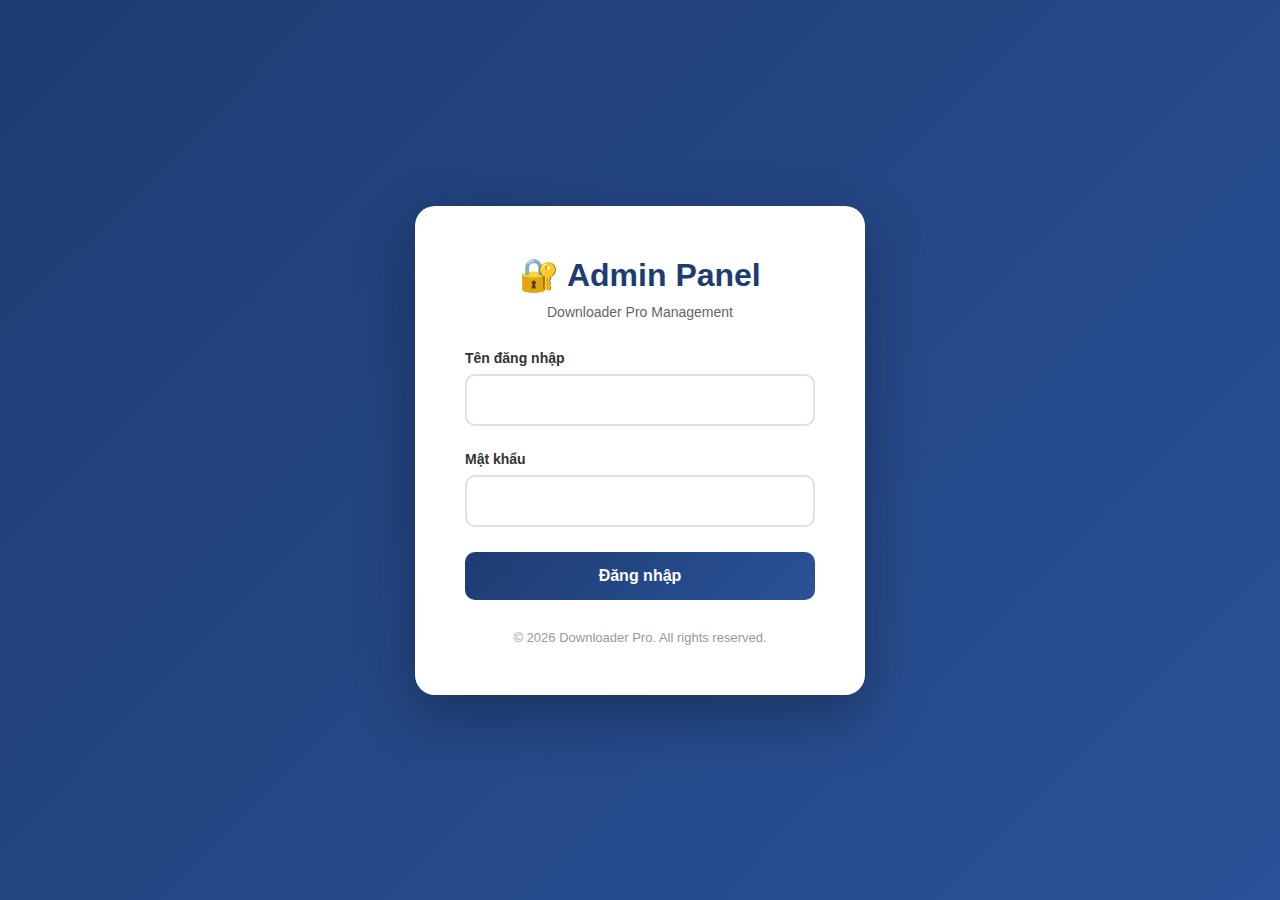
<file: templates/admin_login.html>
<!DOCTYPE html>
<html lang="vi">
<head>
    <meta charset="UTF-8">
    <meta name="viewport" content="width=device-width, initial-scale=1.0">
    <title>Admin Login - Downloader Pro</title>
    <style>
        * { margin: 0; padding: 0; box-sizing: border-box; }
        body {
            font-family: -apple-system, BlinkMacSystemFont, 'Segoe UI', Roboto, sans-serif;
            background: linear-gradient(135deg, #1e3c72 0%, #2a5298 100%);
            min-height: 100vh;
            display: flex;
            align-items: center;
            justify-content: center;
        }
        .login-container {
            background: white;
            border-radius: 20px;
            box-shadow: 0 20px 60px rgba(0,0,0,0.3);
            padding: 50px;
            width: 100%;
            max-width: 450px;
        }
        .logo {
            text-align: center;
            margin-bottom: 30px;
        }
        .logo h1 {
            color: #1e3c72;
            font-size: 32px;
            margin-bottom: 10px;
        }
        .logo p {
            color: #666;
            font-size: 14px;
        }
        .form-group {
            margin-bottom: 25px;
        }
        .form-group label {
            display: block;
            color: #333;
            font-weight: 600;
            margin-bottom: 8px;
            font-size: 14px;
        }
        .form-group input {
            width: 100%;
            padding: 15px;
            border: 2px solid #e0e0e0;
            border-radius: 10px;
            font-size: 16px;
            transition: all 0.3s;
        }
        .form-group input:focus {
            outline: none;
            border-color: #2a5298;
        }
        .btn-login {
            width: 100%;
            padding: 15px;
            background: linear-gradient(135deg, #1e3c72 0%, #2a5298 100%);
            color: white;
            border: none;
            border-radius: 10px;
            font-size: 16px;
            font-weight: 600;
            cursor: pointer;
            transition: transform 0.2s;
        }
        .btn-login:hover {
            transform: translateY(-2px);
            box-shadow: 0 5px 20px rgba(30, 60, 114, 0.4);
        }
        .error {
            background: #fee;
            color: #c33;
            padding: 12px;
            border-radius: 8px;
            margin-bottom: 20px;
            font-size: 14px;
            display: none;
        }
        .error.show {
            display: block;
        }
        .footer {
            text-align: center;
            margin-top: 30px;
            color: #999;
            font-size: 13px;
        }
    </style>
</head>
<body>
    <div class="login-container">
        <div class="logo">
            <h1>🔐 Admin Panel</h1>
            <p>Downloader Pro Management</p>
        </div>
        
        <div id="error" class="error"></div>
        
        <form id="loginForm">
            <div class="form-group">
                <label for="username">Tên đăng nhập</label>
                <input type="text" id="username" name="username" required autocomplete="username">
            </div>
            
            <div class="form-group">
                <label for="password">Mật khẩu</label>
                <input type="password" id="password" name="password" required autocomplete="current-password">
            </div>
            
            <button type="submit" class="btn-login">Đăng nhập</button>
        </form>
        
        <div class="footer">
            © 2026 Downloader Pro. All rights reserved.
        </div>
    </div>

    <script>
        document.getElementById('loginForm').addEventListener('submit', async (e) => {
            e.preventDefault();
            
            const username = document.getElementById('username').value;
            const password = document.getElementById('password').value;
            const errorDiv = document.getElementById('error');
            
            try {
                const response = await fetch('/admin/login', {
                    method: 'POST',
                    headers: { 'Content-Type': 'application/json' },
                    body: JSON.stringify({ username, password })
                });
                
                const data = await response.json();
                
                if (data.success) {
                    window.location.href = '/admin/dashboard';
                } else {
                    errorDiv.textContent = data.error || 'Đăng nhập thất bại';
                    errorDiv.classList.add('show');
                }
            } catch (error) {
                errorDiv.textContent = 'Lỗi kết nối. Vui lòng thử lại.';
                errorDiv.classList.add('show');
            }
        });
    </script>
</body>
</html>
</file>
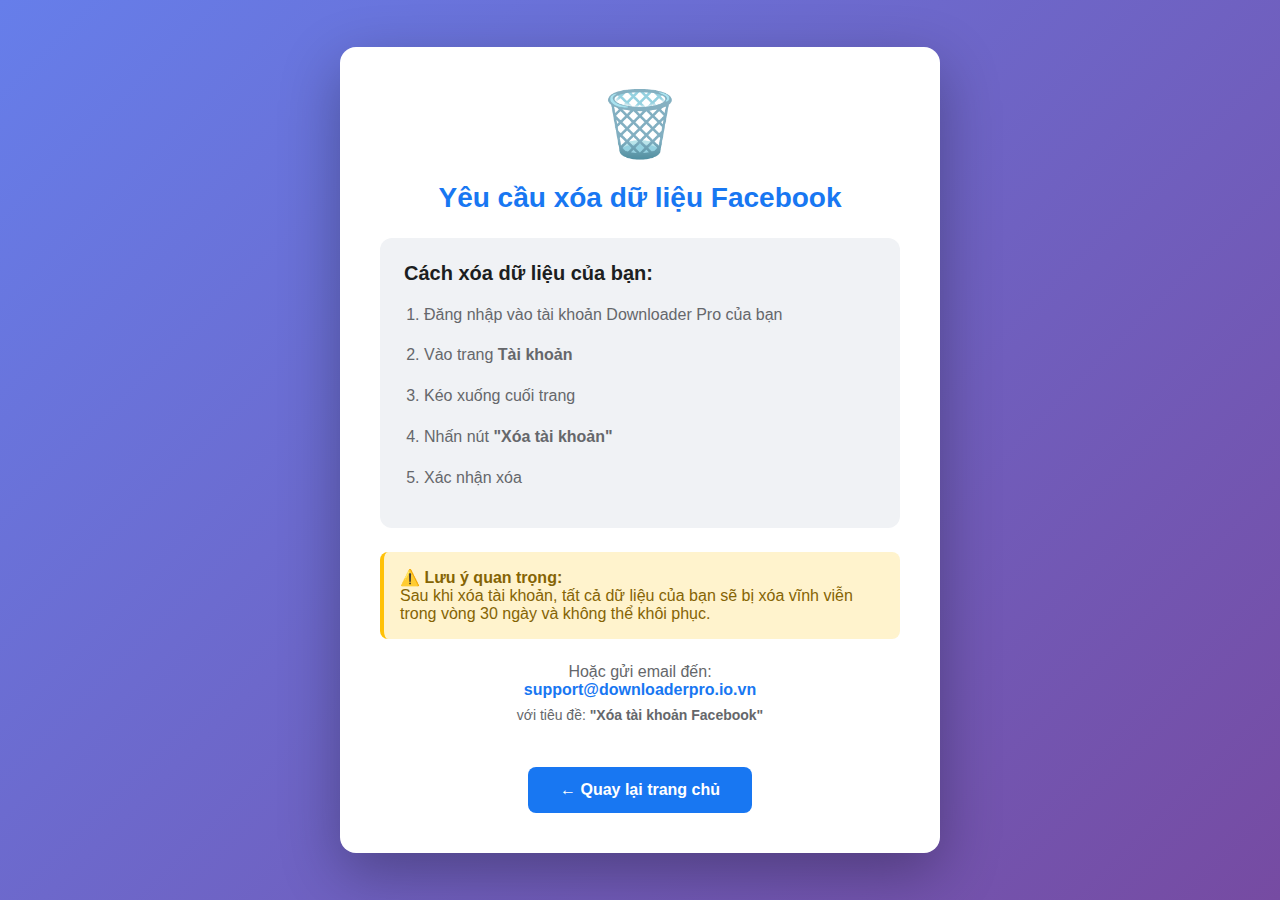
<file: templates/facebook_delete_data.html>
<!DOCTYPE html>
<html lang="vi">
<head>
    <meta charset="UTF-8">
    <meta name="viewport" content="width=device-width, initial-scale=1.0">
    <title>Xóa dữ liệu Facebook - Downloader Pro</title>
    <style>
        * {
            margin: 0;
            padding: 0;
            box-sizing: border-box;
        }
        
        body {
            font-family: -apple-system, BlinkMacSystemFont, 'Segoe UI', Roboto, Helvetica, Arial, sans-serif;
            background: linear-gradient(135deg, #667eea 0%, #764ba2 100%);
            min-height: 100vh;
            display: flex;
            align-items: center;
            justify-content: center;
            padding: 20px;
        }
        
        .container {
            background: white;
            border-radius: 16px;
            box-shadow: 0 20px 60px rgba(0, 0, 0, 0.3);
            max-width: 600px;
            width: 100%;
            padding: 40px;
        }
        
        h1 {
            color: #1877f2;
            font-size: 28px;
            margin-bottom: 20px;
            text-align: center;
        }
        
        .icon {
            text-align: center;
            font-size: 64px;
            margin-bottom: 20px;
        }
        
        .info-box {
            background: #f0f2f5;
            border-radius: 12px;
            padding: 24px;
            margin: 24px 0;
        }
        
        h2 {
            color: #1c1e21;
            font-size: 20px;
            margin-bottom: 16px;
        }
        
        ol {
            margin-left: 20px;
            line-height: 1.8;
            color: #65676b;
        }
        
        li {
            margin: 12px 0;
        }
        
        .note {
            background: #fff3cd;
            border-left: 4px solid #ffc107;
            padding: 16px;
            border-radius: 8px;
            margin: 20px 0;
            color: #856404;
        }
        
        .contact {
            text-align: center;
            margin: 24px 0;
            color: #65676b;
        }
        
        .contact a {
            color: #1877f2;
            text-decoration: none;
            font-weight: 600;
        }
        
        .contact a:hover {
            text-decoration: underline;
        }
        
        .btn {
            display: inline-block;
            background: #1877f2;
            color: white;
            padding: 14px 32px;
            border-radius: 8px;
            text-decoration: none;
            font-weight: 600;
            text-align: center;
            transition: all 0.3s;
            margin-top: 20px;
        }
        
        .btn:hover {
            background: #166fe5;
            transform: translateY(-2px);
            box-shadow: 0 4px 12px rgba(24, 119, 242, 0.4);
        }
        
        .btn-container {
            text-align: center;
        }
    </style>
</head>
<body>
    <div class="container">
        <div class="icon">🗑️</div>
        <h1>Yêu cầu xóa dữ liệu Facebook</h1>
        
        <div class="info-box">
            <h2>Cách xóa dữ liệu của bạn:</h2>
            <ol>
                <li>Đăng nhập vào tài khoản Downloader Pro của bạn</li>
                <li>Vào trang <strong>Tài khoản</strong></li>
                <li>Kéo xuống cuối trang</li>
                <li>Nhấn nút <strong>"Xóa tài khoản"</strong></li>
                <li>Xác nhận xóa</li>
            </ol>
        </div>
        
        <div class="note">
            <strong>⚠️ Lưu ý quan trọng:</strong><br>
            Sau khi xóa tài khoản, tất cả dữ liệu của bạn sẽ bị xóa vĩnh viễn trong vòng 30 ngày và không thể khôi phục.
        </div>
        
        <div class="contact">
            <p>Hoặc gửi email đến:</p>
            <a href="mailto:support@downloaderpro.io.vn">support@downloaderpro.io.vn</a>
            <p style="margin-top: 8px; font-size: 14px;">với tiêu đề: <strong>"Xóa tài khoản Facebook"</strong></p>
        </div>
        
        <div class="btn-container">
            <a href="https://downloaderpro.io.vn" class="btn">← Quay lại trang chủ</a>
        </div>
    </div>
</body>
</html>
</file>
